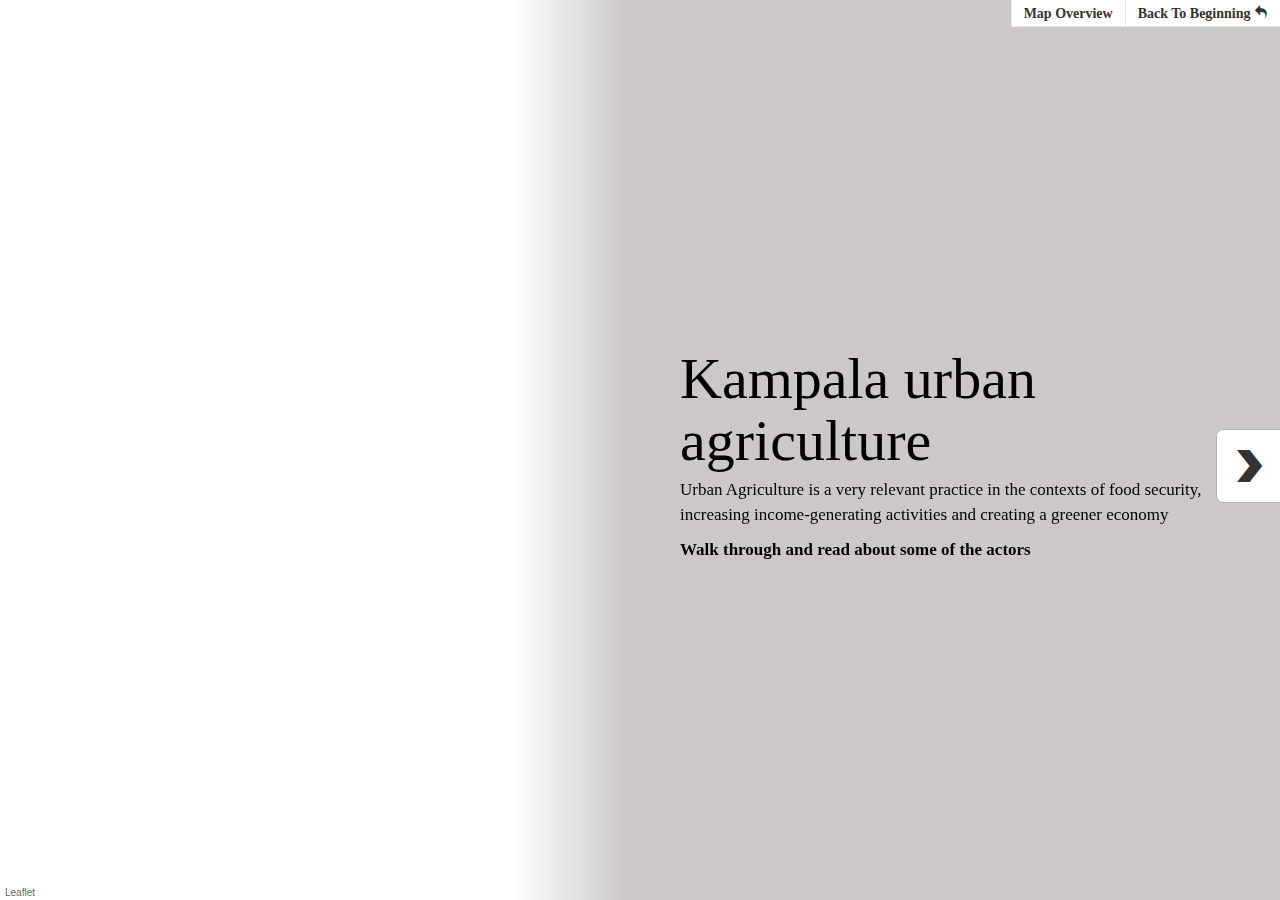
<file: storyMap/index.html>
<!DOCTYPE html>
<html lang="en">
  <head>
    <title>Value Chain</title>
    <meta charset="utf-8">
    <meta name="description" content="TimelineJS Embed">
    <meta name="apple-mobile-web-app-capable" content="yes">
    <meta name="apple-touch-fullscreen" content="yes">
    <meta name="viewport" content="width=device-width, initial-scale=1.0, maximum-scale=1.0">
    <!-- CSS-->
    <link rel="stylesheet" href="./css/storymap.css?v1">
    <!--FONT-->
    <link rel="stylesheet" href="./css/fonts/font.playfair.css?v1">
    <!-- Style-->
    <style>
      html, body {
       height:100%;
       width:100%;
       padding: 0px;
       margin: 0px;
      }
      
    </style>
    <!-- HTML5 shim, for IE6-8 support of HTML elements-->
    <!--[if lt IE 9]>
    <script src="http://html5shim.googlecode.com/svn/trunk/html5.js"></script>
    <![endif]-->
  </head>
  <body>
    <div id="storymap"></div>
    <!-- JavaScript-->
    <script src="./js/storymap-min.js"></script>
    <script> 
	<!-- This is where you define the path to the tiles and the size of the image --> 
      var storymap = new VCO.StoryMap('storymap', 'KCCA_chain.json', {   
       calculate_zoom: false,   
       map_type: "zoomify", 
	   <!-- this is the background color of the map --> 
       map_background_color: "#ffffff",
       zoomify: {
        path: 			"https://geo-gecko.github.io/value-chain/",
        width: 			30000,
        height: 		32000,
        tolerance: 		0.1,
        attribution: 	"Google Search" //"Google Art Project"
       }
      });
      window.onresize = function(event) {
       storymap.updateDisplay();
      }
    </script>
  </body>
</html>
</file>
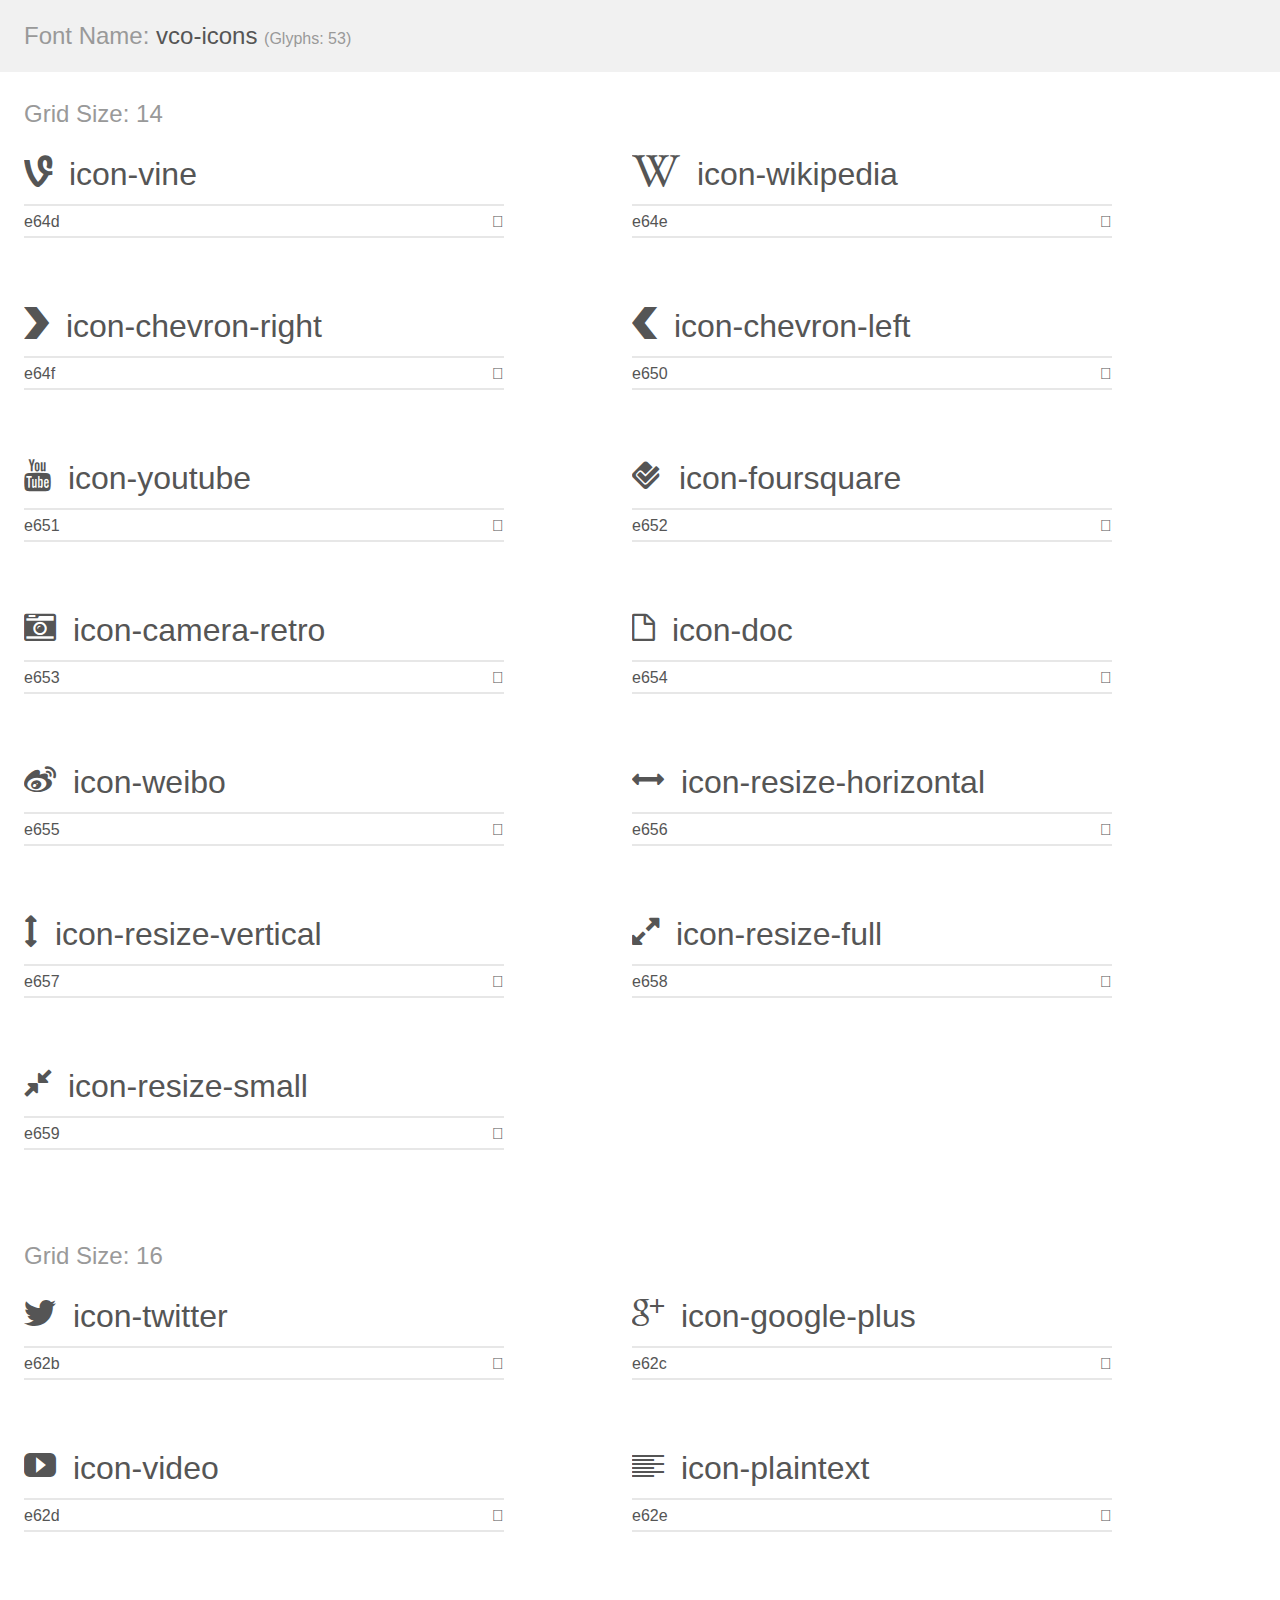
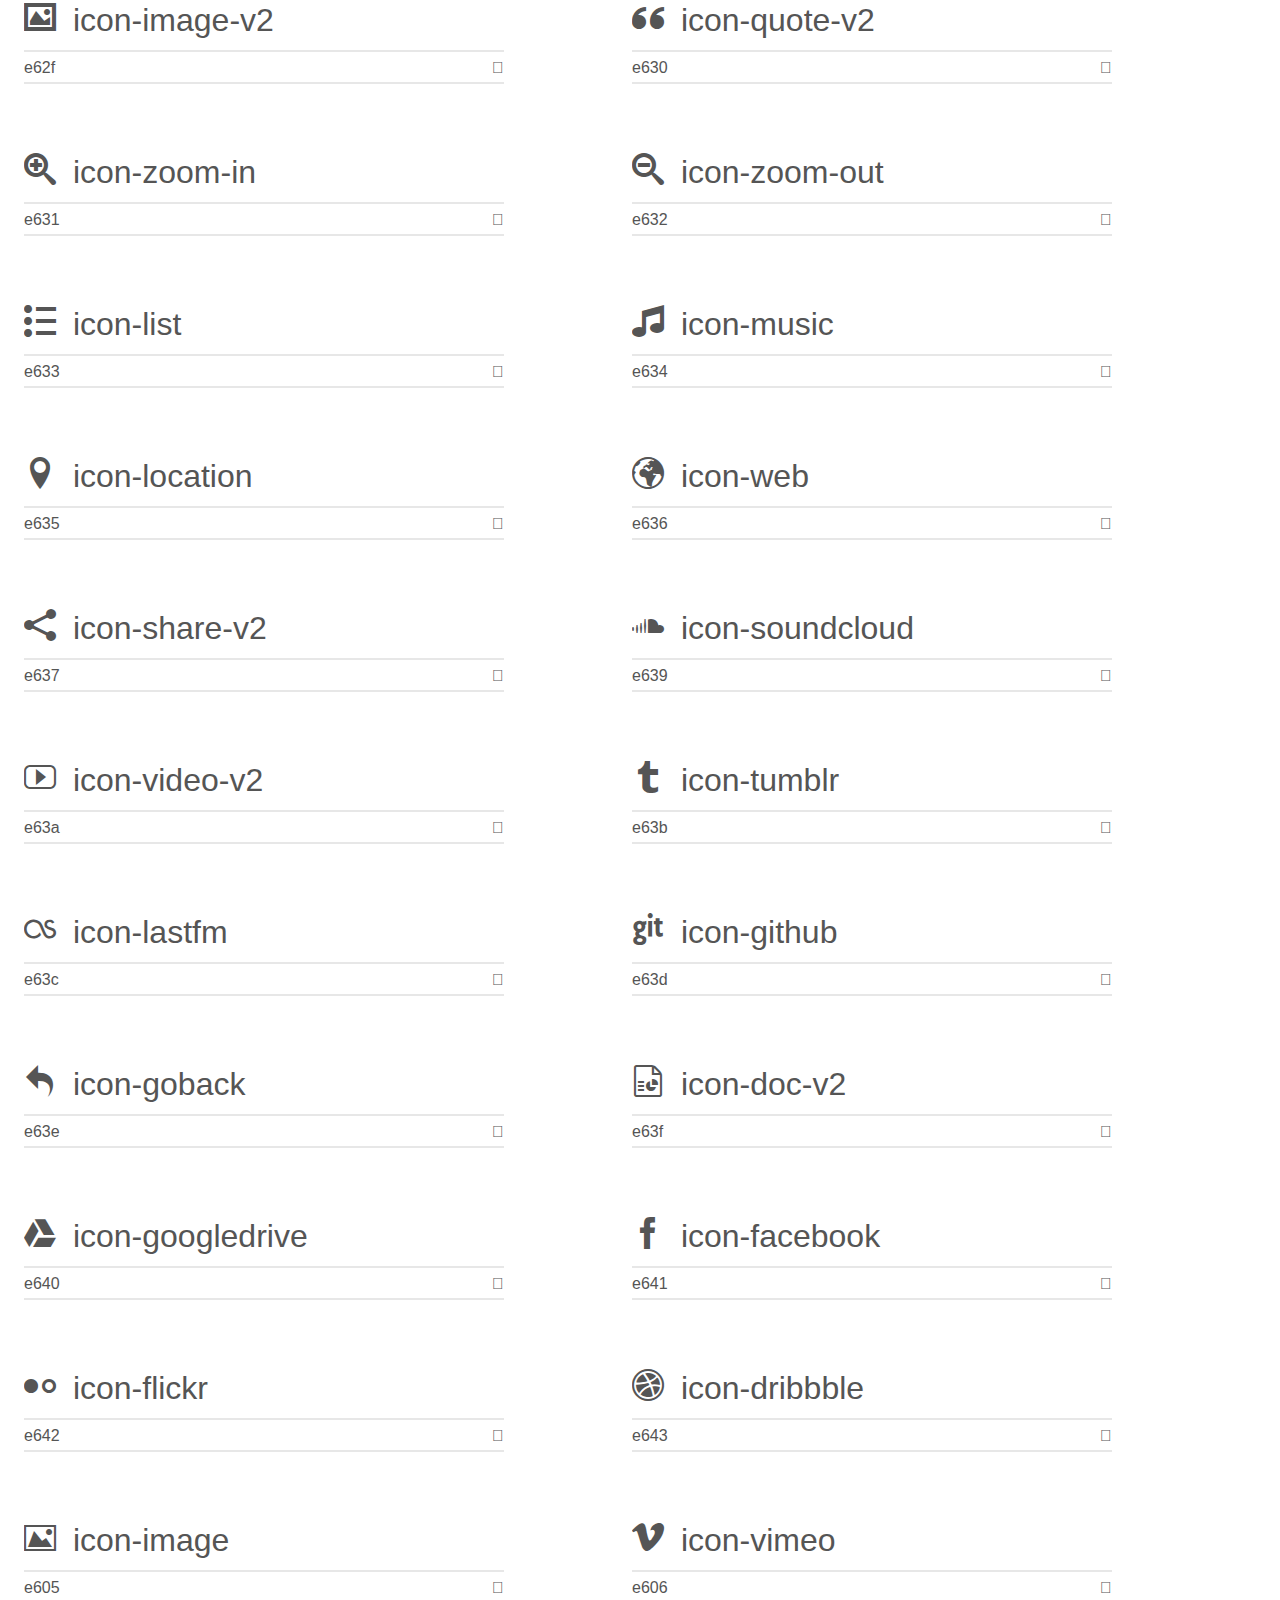
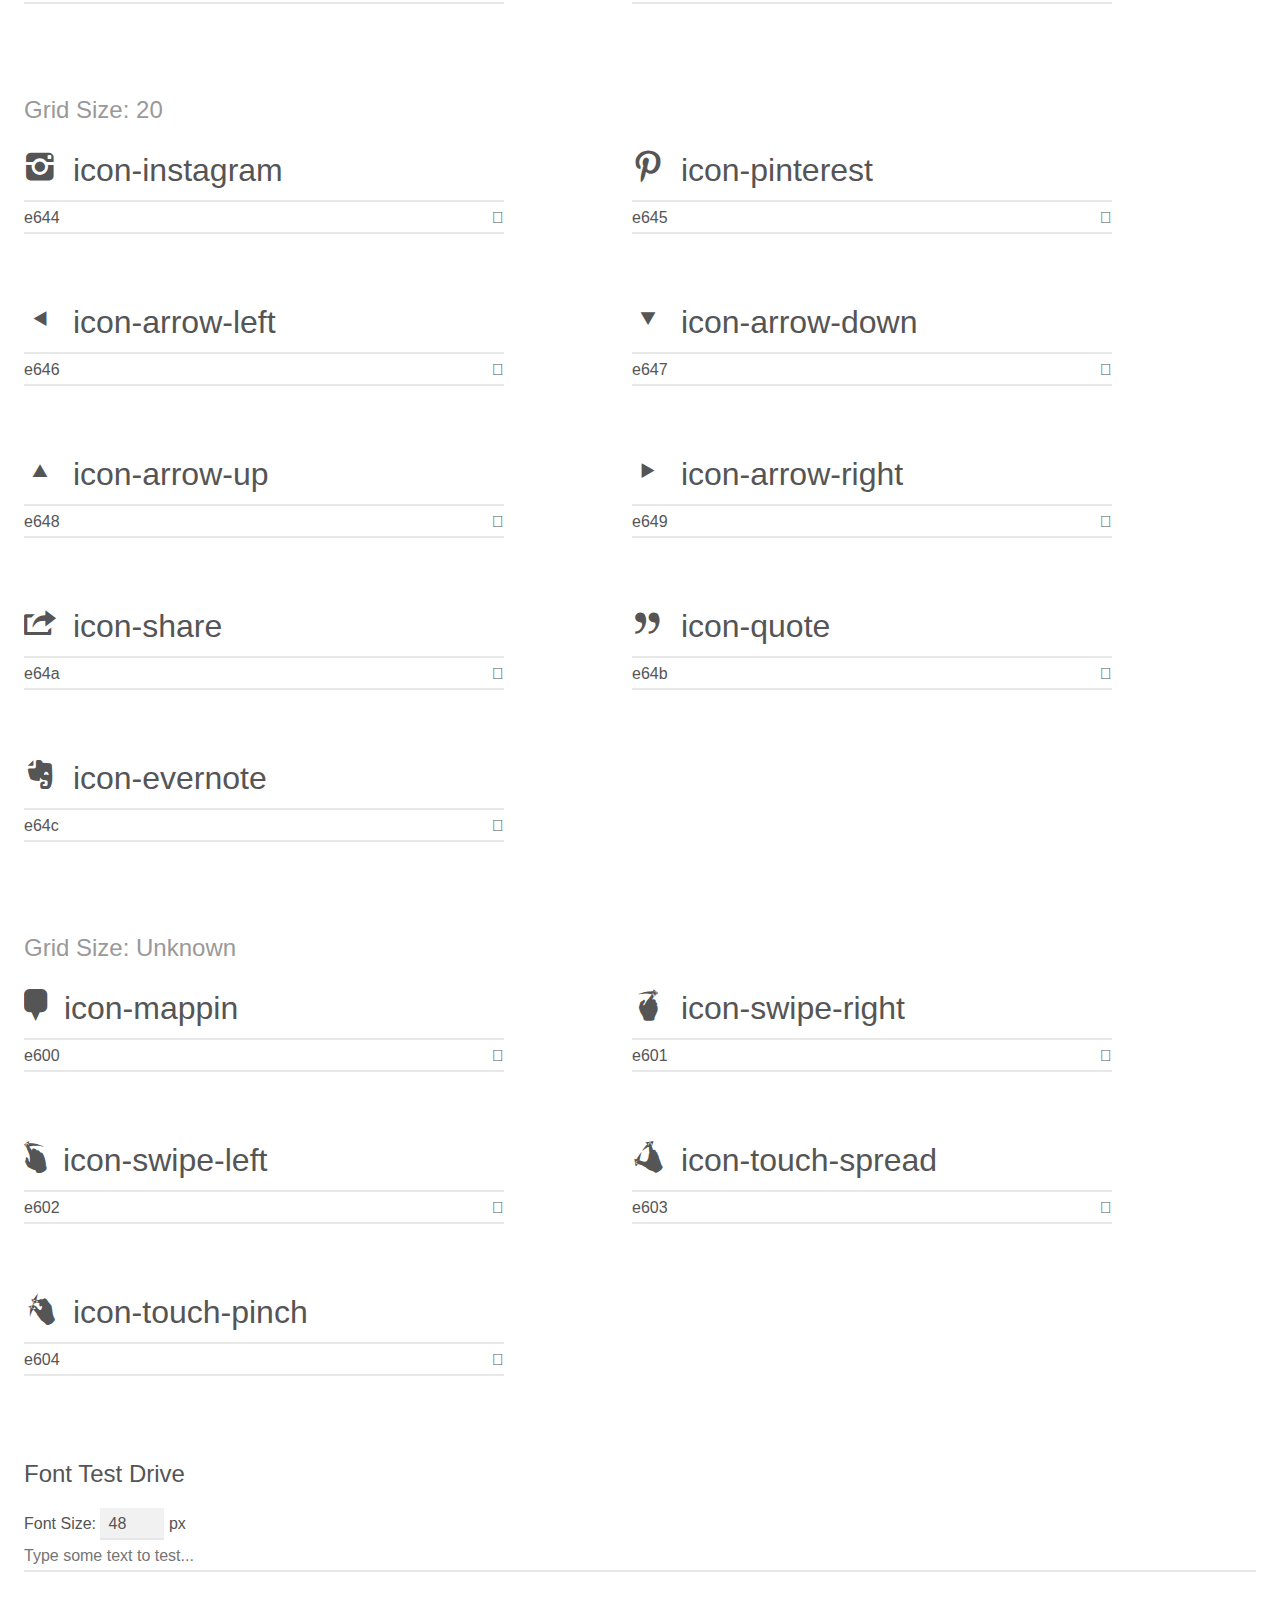
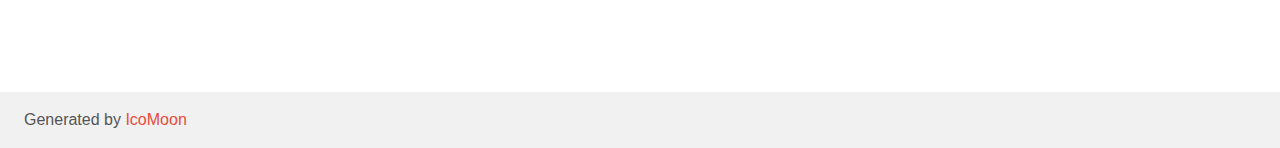
<file: storyMap/css/icons/icons.html>
<!doctype html>
<html>
<head>
	<meta charset="utf-8">
	<title>IcoMoon Demo</title>
	<meta name="description" content="An Icon Font Generated By IcoMoon.io">
	<meta name="viewport" content="width=device-width">
	<style>
		body {
			padding: 0;
			margin: 0;
			font-family: sans-serif;
			font-size: 1em;
			line-height: 1.5;
			color: #555;
			background: #fff;
		}
		h1 {
			font-size: 1.5em;
			font-weight: normal;
		}
		small {
			font-size: .66666667em;
		}
		a {
			color: #e74c3c;
			text-decoration: none;
		}
		a:hover, a:focus {
			box-shadow: 0 1px #e74c3c;
		}
		.bshadow0, input {
			box-shadow: inset 0 -2px #e7e7e7;
		}
		input:hover {
			box-shadow: inset 0 -2px #ccc;
		}
		input, fieldset {
			font-size: 1em;
			margin: 0;
			padding: 0;
			border: 0;
		}
		input {
			color: inherit;
			line-height: 1.5;
			height: 1.5em;
			padding: .25em 0;
		}
		input:focus {
			outline: none;
			box-shadow: inset 0 -2px #449fdb;
		}
		.glyph {
			font-size: 16px;
			width: 15em;
			padding-bottom: 1em;
			margin-right: 4em;
			margin-bottom: 1em;
			float: left;
			overflow: hidden;
		}
		.liga {
			width: 80%;
			width: calc(100% - 2.5em);
		}
		.talign-right {
			text-align: right;
		}
		.talign-center {
			text-align: center;
		}
		.bgc1 {
			background: #f1f1f1;
		}
		.fgc1 {
			color: #999;
		}
		.fgc0 {
			color: #000;
		}
		p {
			margin-top: 1em;
			margin-bottom: 1em;
		}
		.mvm {
			margin-top: .75em;
			margin-bottom: .75em;
		}
		.mtn {
			margin-top: 0;
		}
		.mtl, .mal {
			margin-top: 1.5em;
		}
		.mbl, .mal {
			margin-bottom: 1.5em;
		}
		.mal, .mhl {
			margin-left: 1.5em;
			margin-right: 1.5em;
		}
		.mhmm {
			margin-left: 1em;
			margin-right: 1em;
		}
		.mls {
			margin-left: .25em;
		}
		.ptl {
			padding-top: 1.5em;
		}
		.pbs, .pvs {
			padding-bottom: .25em;
		}
		.pvs, .pts {
			padding-top: .25em;
		}
		.clearfix {
			zoom: 1;
		}
		.unit {
			float: left;
		}
		.unitRight {
			float: right;
		}
		.size1of2 {
			width: 50%;
		}
		.size1of1 {
			width: 100%;
		}
		.clearfix:before, .clearfix:after {
			content: " ";
			display: table;
		}
		.clearfix:after {
			clear: both;
		}
		.noLiga-true {
			display: none;
		}
		.textbox0 {
			width: 3em;
			background: #f1f1f1;
			padding: .25em .5em;
			line-height: 1.5;
			height: 1.5em;
		}
		#testDrive {
			padding-top: 24px;
		}
		.fs0 {
			font-size: 16px;
		}
		.fs1 {
			font-size: 32px;
		}
		.fs2 {
			font-size: 32px;
		}
		.fs3 {
			font-size: 32px;
		}
		.fs4 {
			font-size: 32px;
		}
		
		@font-face {
			font-family: 'vco-icons';
			src:url('vco-icons.eot');
			src:url('vco-icons.eot?#iefix') format('embedded-opentype'),
				url('vco-icons.ttf') format('truetype'),
				url('vco-icons.woff') format('woff'),
				url('vco-icons.svg#vco-icons') format('svg');
			font-weight: normal;
			font-style: normal;
		}

		[class^="vco-icon-"], [class*=" vco-icon-"] {
			font-family: 'vco-icons';
			speak: none;
			font-style: normal;
			font-weight: normal;
			font-variant: normal;
			text-transform: none;
			line-height: 1;

			/* Better Font Rendering =========== */
			-webkit-font-smoothing: antialiased;
			-moz-osx-font-smoothing: grayscale;
		}

		.vco-icon-vine:before {
			content: "\e64d";
		}
		.vco-icon-wikipedia:before {
			content: "\e64e";
		}
		.vco-icon-chevron-right:before {
			content: "\e64f";
		}
		.vco-icon-chevron-left:before {
			content: "\e650";
		}
		.vco-icon-youtube:before {
			content: "\e651";
		}
		.vco-icon-foursquare:before {
			content: "\e652";
		}
		.vco-icon-camera-retro:before {
			content: "\e653";
		}
		.vco-icon-doc:before {
			content: "\e654";
		}
		.vco-icon-weibo:before {
			content: "\e655";
		}
		.vco-icon-resize-horizontal:before {
			content: "\e656";
		}
		.vco-icon-resize-vertical:before {
			content: "\e657";
		}
		.vco-icon-resize-full:before {
			content: "\e658";
		}
		.vco-icon-resize-small:before {
			content: "\e659";
		}
		.vco-icon-twitter:before {
			content: "\e62b";
		}
		.vco-icon-google-plus:before {
			content: "\e62c";
		}
		.vco-icon-video:before {
			content: "\e62d";
		}
		.vco-icon-plaintext:before {
			content: "\e62e";
		}
		.vco-icon-image-v2:before {
			content: "\e62f";
		}
		.vco-icon-quote-v2:before {
			content: "\e630";
		}
		.vco-icon-zoom-in:before {
			content: "\e631";
		}
		.vco-icon-zoom-out:before {
			content: "\e632";
		}
		.vco-icon-list:before {
			content: "\e633";
		}
		.vco-icon-music:before {
			content: "\e634";
		}
		.vco-icon-location:before {
			content: "\e635";
		}
		.vco-icon-web:before {
			content: "\e636";
		}
		.vco-icon-share-v2:before {
			content: "\e637";
		}
		.vco-icon-soundcloud:before {
			content: "\e639";
		}
		.vco-icon-video-v2:before {
			content: "\e63a";
		}
		.vco-icon-tumblr:before {
			content: "\e63b";
		}
		.vco-icon-lastfm:before {
			content: "\e63c";
		}
		.vco-icon-github:before {
			content: "\e63d";
		}
		.vco-icon-goback:before {
			content: "\e63e";
		}
		.vco-icon-doc-v2:before {
			content: "\e63f";
		}
		.vco-icon-googledrive:before {
			content: "\e640";
		}
		.vco-icon-facebook:before {
			content: "\e641";
		}
		.vco-icon-flickr:before {
			content: "\e642";
		}
		.vco-icon-dribbble:before {
			content: "\e643";
		}
		.vco-icon-image:before {
			content: "\e605";
		}
		.vco-icon-vimeo:before {
			content: "\e606";
		}
		.vco-icon-instagram:before {
			content: "\e644";
		}
		.vco-icon-pinterest:before {
			content: "\e645";
		}
		.vco-icon-arrow-left:before {
			content: "\e646";
		}
		.vco-icon-arrow-down:before {
			content: "\e647";
		}
		.vco-icon-arrow-up:before {
			content: "\e648";
		}
		.vco-icon-arrow-right:before {
			content: "\e649";
		}
		.vco-icon-share:before {
			content: "\e64a";
		}
		.vco-icon-quote:before {
			content: "\e64b";
		}
		.vco-icon-evernote:before {
			content: "\e64c";
		}
		.vco-icon-mappin:before {
			content: "\e600";
		}
		.vco-icon-swipe-right:before {
			content: "\e601";
		}
		.vco-icon-swipe-left:before {
			content: "\e602";
		}
		.vco-icon-touch-spread:before {
			content: "\e603";
		}
		.vco-icon-touch-pinch:before {
			content: "\e604";
		}

		
	</style>
</head>
	<body>
		<div class="bgc1 clearfix">
			<h1 class="mhmm mvm"><span class="fgc1">Font Name:</span> vco-icons <small class="fgc1">(Glyphs:&nbsp;53)</small></h1>
		</div>
		<div class="clearfix mhl ptl">
			<h1 class="mvm mtn bshadow fgc1">Grid Size: 14</h1>
			<div class="glyph fs1">
				<div class="clearfix bshadow0 pbs">
					<span class="vco-icon-vine"></span><span class="mls"> icon-vine</span>
				</div>
				<fieldset class="fs0 size1of1 clearfix">
					<input type="text" readonly value="e64d" class="unit size1of2" />
					<input type="text" maxlength="1" readonly value="&#xe64d;" class="unitRight size1of2 talign-right" />
				</fieldset>
				<div class="fs0 bshadow0 clearfix noLiga-true">
					<span class="unit pvs fgc1">liga: </span>
					<input type="text" readonly value="" class="liga unitRight" />
				</div>
			</div>
			<div class="glyph fs1">
				<div class="clearfix bshadow0 pbs">
					<span class="vco-icon-wikipedia"></span><span class="mls"> icon-wikipedia</span>
				</div>
				<fieldset class="fs0 size1of1 clearfix">
					<input type="text" readonly value="e64e" class="unit size1of2" />
					<input type="text" maxlength="1" readonly value="&#xe64e;" class="unitRight size1of2 talign-right" />
				</fieldset>
				<div class="fs0 bshadow0 clearfix noLiga-true">
					<span class="unit pvs fgc1">liga: </span>
					<input type="text" readonly value="" class="liga unitRight" />
				</div>
			</div>
			<div class="glyph fs1">
				<div class="clearfix bshadow0 pbs">
					<span class="vco-icon-chevron-right"></span><span class="mls"> icon-chevron-right</span>
				</div>
				<fieldset class="fs0 size1of1 clearfix">
					<input type="text" readonly value="e64f" class="unit size1of2" />
					<input type="text" maxlength="1" readonly value="&#xe64f;" class="unitRight size1of2 talign-right" />
				</fieldset>
				<div class="fs0 bshadow0 clearfix noLiga-true">
					<span class="unit pvs fgc1">liga: </span>
					<input type="text" readonly value="" class="liga unitRight" />
				</div>
			</div>
			<div class="glyph fs1">
				<div class="clearfix bshadow0 pbs">
					<span class="vco-icon-chevron-left"></span><span class="mls"> icon-chevron-left</span>
				</div>
				<fieldset class="fs0 size1of1 clearfix">
					<input type="text" readonly value="e650" class="unit size1of2" />
					<input type="text" maxlength="1" readonly value="&#xe650;" class="unitRight size1of2 talign-right" />
				</fieldset>
				<div class="fs0 bshadow0 clearfix noLiga-true">
					<span class="unit pvs fgc1">liga: </span>
					<input type="text" readonly value="" class="liga unitRight" />
				</div>
			</div>
			<div class="glyph fs1">
				<div class="clearfix bshadow0 pbs">
					<span class="vco-icon-youtube"></span><span class="mls"> icon-youtube</span>
				</div>
				<fieldset class="fs0 size1of1 clearfix">
					<input type="text" readonly value="e651" class="unit size1of2" />
					<input type="text" maxlength="1" readonly value="&#xe651;" class="unitRight size1of2 talign-right" />
				</fieldset>
				<div class="fs0 bshadow0 clearfix noLiga-true">
					<span class="unit pvs fgc1">liga: </span>
					<input type="text" readonly value="" class="liga unitRight" />
				</div>
			</div>
			<div class="glyph fs1">
				<div class="clearfix bshadow0 pbs">
					<span class="vco-icon-foursquare"></span><span class="mls"> icon-foursquare</span>
				</div>
				<fieldset class="fs0 size1of1 clearfix">
					<input type="text" readonly value="e652" class="unit size1of2" />
					<input type="text" maxlength="1" readonly value="&#xe652;" class="unitRight size1of2 talign-right" />
				</fieldset>
				<div class="fs0 bshadow0 clearfix noLiga-true">
					<span class="unit pvs fgc1">liga: </span>
					<input type="text" readonly value="" class="liga unitRight" />
				</div>
			</div>
			<div class="glyph fs1">
				<div class="clearfix bshadow0 pbs">
					<span class="vco-icon-camera-retro"></span><span class="mls"> icon-camera-retro</span>
				</div>
				<fieldset class="fs0 size1of1 clearfix">
					<input type="text" readonly value="e653" class="unit size1of2" />
					<input type="text" maxlength="1" readonly value="&#xe653;" class="unitRight size1of2 talign-right" />
				</fieldset>
				<div class="fs0 bshadow0 clearfix noLiga-true">
					<span class="unit pvs fgc1">liga: </span>
					<input type="text" readonly value="" class="liga unitRight" />
				</div>
			</div>
			<div class="glyph fs1">
				<div class="clearfix bshadow0 pbs">
					<span class="vco-icon-doc"></span><span class="mls"> icon-doc</span>
				</div>
				<fieldset class="fs0 size1of1 clearfix">
					<input type="text" readonly value="e654" class="unit size1of2" />
					<input type="text" maxlength="1" readonly value="&#xe654;" class="unitRight size1of2 talign-right" />
				</fieldset>
				<div class="fs0 bshadow0 clearfix noLiga-true">
					<span class="unit pvs fgc1">liga: </span>
					<input type="text" readonly value="" class="liga unitRight" />
				</div>
			</div>
			<div class="glyph fs1">
				<div class="clearfix bshadow0 pbs">
					<span class="vco-icon-weibo"></span><span class="mls"> icon-weibo</span>
				</div>
				<fieldset class="fs0 size1of1 clearfix">
					<input type="text" readonly value="e655" class="unit size1of2" />
					<input type="text" maxlength="1" readonly value="&#xe655;" class="unitRight size1of2 talign-right" />
				</fieldset>
				<div class="fs0 bshadow0 clearfix noLiga-true">
					<span class="unit pvs fgc1">liga: </span>
					<input type="text" readonly value="" class="liga unitRight" />
				</div>
			</div>
			<div class="glyph fs1">
				<div class="clearfix bshadow0 pbs">
					<span class="vco-icon-resize-horizontal"></span><span class="mls"> icon-resize-horizontal</span>
				</div>
				<fieldset class="fs0 size1of1 clearfix">
					<input type="text" readonly value="e656" class="unit size1of2" />
					<input type="text" maxlength="1" readonly value="&#xe656;" class="unitRight size1of2 talign-right" />
				</fieldset>
				<div class="fs0 bshadow0 clearfix noLiga-true">
					<span class="unit pvs fgc1">liga: </span>
					<input type="text" readonly value="" class="liga unitRight" />
				</div>
			</div>
			<div class="glyph fs1">
				<div class="clearfix bshadow0 pbs">
					<span class="vco-icon-resize-vertical"></span><span class="mls"> icon-resize-vertical</span>
				</div>
				<fieldset class="fs0 size1of1 clearfix">
					<input type="text" readonly value="e657" class="unit size1of2" />
					<input type="text" maxlength="1" readonly value="&#xe657;" class="unitRight size1of2 talign-right" />
				</fieldset>
				<div class="fs0 bshadow0 clearfix noLiga-true">
					<span class="unit pvs fgc1">liga: </span>
					<input type="text" readonly value="" class="liga unitRight" />
				</div>
			</div>
			<div class="glyph fs1">
				<div class="clearfix bshadow0 pbs">
					<span class="vco-icon-resize-full"></span><span class="mls"> icon-resize-full</span>
				</div>
				<fieldset class="fs0 size1of1 clearfix">
					<input type="text" readonly value="e658" class="unit size1of2" />
					<input type="text" maxlength="1" readonly value="&#xe658;" class="unitRight size1of2 talign-right" />
				</fieldset>
				<div class="fs0 bshadow0 clearfix noLiga-true">
					<span class="unit pvs fgc1">liga: </span>
					<input type="text" readonly value="" class="liga unitRight" />
				</div>
			</div>
			<div class="glyph fs1">
				<div class="clearfix bshadow0 pbs">
					<span class="vco-icon-resize-small"></span><span class="mls"> icon-resize-small</span>
				</div>
				<fieldset class="fs0 size1of1 clearfix">
					<input type="text" readonly value="e659" class="unit size1of2" />
					<input type="text" maxlength="1" readonly value="&#xe659;" class="unitRight size1of2 talign-right" />
				</fieldset>
				<div class="fs0 bshadow0 clearfix noLiga-true">
					<span class="unit pvs fgc1">liga: </span>
					<input type="text" readonly value="" class="liga unitRight" />
				</div>
			</div>
		</div>
		<div class="clearfix mhl ptl">
			<h1 class="mvm mtn bshadow fgc1">Grid Size: 16</h1>
			<div class="glyph fs2">
				<div class="clearfix bshadow0 pbs">
					<span class="vco-icon-twitter"></span><span class="mls"> icon-twitter</span>
				</div>
				<fieldset class="fs0 size1of1 clearfix">
					<input type="text" readonly value="e62b" class="unit size1of2" />
					<input type="text" maxlength="1" readonly value="&#xe62b;" class="unitRight size1of2 talign-right" />
				</fieldset>
				<div class="fs0 bshadow0 clearfix noLiga-true">
					<span class="unit pvs fgc1">liga: </span>
					<input type="text" readonly value="" class="liga unitRight" />
				</div>
			</div>
			<div class="glyph fs2">
				<div class="clearfix bshadow0 pbs">
					<span class="vco-icon-google-plus"></span><span class="mls"> icon-google-plus</span>
				</div>
				<fieldset class="fs0 size1of1 clearfix">
					<input type="text" readonly value="e62c" class="unit size1of2" />
					<input type="text" maxlength="1" readonly value="&#xe62c;" class="unitRight size1of2 talign-right" />
				</fieldset>
				<div class="fs0 bshadow0 clearfix noLiga-true">
					<span class="unit pvs fgc1">liga: </span>
					<input type="text" readonly value="" class="liga unitRight" />
				</div>
			</div>
			<div class="glyph fs2">
				<div class="clearfix bshadow0 pbs">
					<span class="vco-icon-video"></span><span class="mls"> icon-video</span>
				</div>
				<fieldset class="fs0 size1of1 clearfix">
					<input type="text" readonly value="e62d" class="unit size1of2" />
					<input type="text" maxlength="1" readonly value="&#xe62d;" class="unitRight size1of2 talign-right" />
				</fieldset>
				<div class="fs0 bshadow0 clearfix noLiga-true">
					<span class="unit pvs fgc1">liga: </span>
					<input type="text" readonly value="" class="liga unitRight" />
				</div>
			</div>
			<div class="glyph fs2">
				<div class="clearfix bshadow0 pbs">
					<span class="vco-icon-plaintext"></span><span class="mls"> icon-plaintext</span>
				</div>
				<fieldset class="fs0 size1of1 clearfix">
					<input type="text" readonly value="e62e" class="unit size1of2" />
					<input type="text" maxlength="1" readonly value="&#xe62e;" class="unitRight size1of2 talign-right" />
				</fieldset>
				<div class="fs0 bshadow0 clearfix noLiga-true">
					<span class="unit pvs fgc1">liga: </span>
					<input type="text" readonly value="" class="liga unitRight" />
				</div>
			</div>
			<div class="glyph fs2">
				<div class="clearfix bshadow0 pbs">
					<span class="vco-icon-image-v2"></span><span class="mls"> icon-image-v2</span>
				</div>
				<fieldset class="fs0 size1of1 clearfix">
					<input type="text" readonly value="e62f" class="unit size1of2" />
					<input type="text" maxlength="1" readonly value="&#xe62f;" class="unitRight size1of2 talign-right" />
				</fieldset>
				<div class="fs0 bshadow0 clearfix noLiga-true">
					<span class="unit pvs fgc1">liga: </span>
					<input type="text" readonly value="" class="liga unitRight" />
				</div>
			</div>
			<div class="glyph fs2">
				<div class="clearfix bshadow0 pbs">
					<span class="vco-icon-quote-v2"></span><span class="mls"> icon-quote-v2</span>
				</div>
				<fieldset class="fs0 size1of1 clearfix">
					<input type="text" readonly value="e630" class="unit size1of2" />
					<input type="text" maxlength="1" readonly value="&#xe630;" class="unitRight size1of2 talign-right" />
				</fieldset>
				<div class="fs0 bshadow0 clearfix noLiga-true">
					<span class="unit pvs fgc1">liga: </span>
					<input type="text" readonly value="" class="liga unitRight" />
				</div>
			</div>
			<div class="glyph fs2">
				<div class="clearfix bshadow0 pbs">
					<span class="vco-icon-zoom-in"></span><span class="mls"> icon-zoom-in</span>
				</div>
				<fieldset class="fs0 size1of1 clearfix">
					<input type="text" readonly value="e631" class="unit size1of2" />
					<input type="text" maxlength="1" readonly value="&#xe631;" class="unitRight size1of2 talign-right" />
				</fieldset>
				<div class="fs0 bshadow0 clearfix noLiga-true">
					<span class="unit pvs fgc1">liga: </span>
					<input type="text" readonly value="" class="liga unitRight" />
				</div>
			</div>
			<div class="glyph fs2">
				<div class="clearfix bshadow0 pbs">
					<span class="vco-icon-zoom-out"></span><span class="mls"> icon-zoom-out</span>
				</div>
				<fieldset class="fs0 size1of1 clearfix">
					<input type="text" readonly value="e632" class="unit size1of2" />
					<input type="text" maxlength="1" readonly value="&#xe632;" class="unitRight size1of2 talign-right" />
				</fieldset>
				<div class="fs0 bshadow0 clearfix noLiga-true">
					<span class="unit pvs fgc1">liga: </span>
					<input type="text" readonly value="" class="liga unitRight" />
				</div>
			</div>
			<div class="glyph fs2">
				<div class="clearfix bshadow0 pbs">
					<span class="vco-icon-list"></span><span class="mls"> icon-list</span>
				</div>
				<fieldset class="fs0 size1of1 clearfix">
					<input type="text" readonly value="e633" class="unit size1of2" />
					<input type="text" maxlength="1" readonly value="&#xe633;" class="unitRight size1of2 talign-right" />
				</fieldset>
				<div class="fs0 bshadow0 clearfix noLiga-true">
					<span class="unit pvs fgc1">liga: </span>
					<input type="text" readonly value="" class="liga unitRight" />
				</div>
			</div>
			<div class="glyph fs2">
				<div class="clearfix bshadow0 pbs">
					<span class="vco-icon-music"></span><span class="mls"> icon-music</span>
				</div>
				<fieldset class="fs0 size1of1 clearfix">
					<input type="text" readonly value="e634" class="unit size1of2" />
					<input type="text" maxlength="1" readonly value="&#xe634;" class="unitRight size1of2 talign-right" />
				</fieldset>
				<div class="fs0 bshadow0 clearfix noLiga-true">
					<span class="unit pvs fgc1">liga: </span>
					<input type="text" readonly value="" class="liga unitRight" />
				</div>
			</div>
			<div class="glyph fs2">
				<div class="clearfix bshadow0 pbs">
					<span class="vco-icon-location"></span><span class="mls"> icon-location</span>
				</div>
				<fieldset class="fs0 size1of1 clearfix">
					<input type="text" readonly value="e635" class="unit size1of2" />
					<input type="text" maxlength="1" readonly value="&#xe635;" class="unitRight size1of2 talign-right" />
				</fieldset>
				<div class="fs0 bshadow0 clearfix noLiga-true">
					<span class="unit pvs fgc1">liga: </span>
					<input type="text" readonly value="" class="liga unitRight" />
				</div>
			</div>
			<div class="glyph fs2">
				<div class="clearfix bshadow0 pbs">
					<span class="vco-icon-web"></span><span class="mls"> icon-web</span>
				</div>
				<fieldset class="fs0 size1of1 clearfix">
					<input type="text" readonly value="e636" class="unit size1of2" />
					<input type="text" maxlength="1" readonly value="&#xe636;" class="unitRight size1of2 talign-right" />
				</fieldset>
				<div class="fs0 bshadow0 clearfix noLiga-true">
					<span class="unit pvs fgc1">liga: </span>
					<input type="text" readonly value="" class="liga unitRight" />
				</div>
			</div>
			<div class="glyph fs2">
				<div class="clearfix bshadow0 pbs">
					<span class="vco-icon-share-v2"></span><span class="mls"> icon-share-v2</span>
				</div>
				<fieldset class="fs0 size1of1 clearfix">
					<input type="text" readonly value="e637" class="unit size1of2" />
					<input type="text" maxlength="1" readonly value="&#xe637;" class="unitRight size1of2 talign-right" />
				</fieldset>
				<div class="fs0 bshadow0 clearfix noLiga-true">
					<span class="unit pvs fgc1">liga: </span>
					<input type="text" readonly value="" class="liga unitRight" />
				</div>
			</div>
			<div class="glyph fs2">
				<div class="clearfix bshadow0 pbs">
					<span class="vco-icon-soundcloud"></span><span class="mls"> icon-soundcloud</span>
				</div>
				<fieldset class="fs0 size1of1 clearfix">
					<input type="text" readonly value="e639" class="unit size1of2" />
					<input type="text" maxlength="1" readonly value="&#xe639;" class="unitRight size1of2 talign-right" />
				</fieldset>
				<div class="fs0 bshadow0 clearfix noLiga-true">
					<span class="unit pvs fgc1">liga: </span>
					<input type="text" readonly value="" class="liga unitRight" />
				</div>
			</div>
			<div class="glyph fs2">
				<div class="clearfix bshadow0 pbs">
					<span class="vco-icon-video-v2"></span><span class="mls"> icon-video-v2</span>
				</div>
				<fieldset class="fs0 size1of1 clearfix">
					<input type="text" readonly value="e63a" class="unit size1of2" />
					<input type="text" maxlength="1" readonly value="&#xe63a;" class="unitRight size1of2 talign-right" />
				</fieldset>
				<div class="fs0 bshadow0 clearfix noLiga-true">
					<span class="unit pvs fgc1">liga: </span>
					<input type="text" readonly value="" class="liga unitRight" />
				</div>
			</div>
			<div class="glyph fs2">
				<div class="clearfix bshadow0 pbs">
					<span class="vco-icon-tumblr"></span><span class="mls"> icon-tumblr</span>
				</div>
				<fieldset class="fs0 size1of1 clearfix">
					<input type="text" readonly value="e63b" class="unit size1of2" />
					<input type="text" maxlength="1" readonly value="&#xe63b;" class="unitRight size1of2 talign-right" />
				</fieldset>
				<div class="fs0 bshadow0 clearfix noLiga-true">
					<span class="unit pvs fgc1">liga: </span>
					<input type="text" readonly value="" class="liga unitRight" />
				</div>
			</div>
			<div class="glyph fs2">
				<div class="clearfix bshadow0 pbs">
					<span class="vco-icon-lastfm"></span><span class="mls"> icon-lastfm</span>
				</div>
				<fieldset class="fs0 size1of1 clearfix">
					<input type="text" readonly value="e63c" class="unit size1of2" />
					<input type="text" maxlength="1" readonly value="&#xe63c;" class="unitRight size1of2 talign-right" />
				</fieldset>
				<div class="fs0 bshadow0 clearfix noLiga-true">
					<span class="unit pvs fgc1">liga: </span>
					<input type="text" readonly value="" class="liga unitRight" />
				</div>
			</div>
			<div class="glyph fs2">
				<div class="clearfix bshadow0 pbs">
					<span class="vco-icon-github"></span><span class="mls"> icon-github</span>
				</div>
				<fieldset class="fs0 size1of1 clearfix">
					<input type="text" readonly value="e63d" class="unit size1of2" />
					<input type="text" maxlength="1" readonly value="&#xe63d;" class="unitRight size1of2 talign-right" />
				</fieldset>
				<div class="fs0 bshadow0 clearfix noLiga-true">
					<span class="unit pvs fgc1">liga: </span>
					<input type="text" readonly value="" class="liga unitRight" />
				</div>
			</div>
			<div class="glyph fs2">
				<div class="clearfix bshadow0 pbs">
					<span class="vco-icon-goback"></span><span class="mls"> icon-goback</span>
				</div>
				<fieldset class="fs0 size1of1 clearfix">
					<input type="text" readonly value="e63e" class="unit size1of2" />
					<input type="text" maxlength="1" readonly value="&#xe63e;" class="unitRight size1of2 talign-right" />
				</fieldset>
				<div class="fs0 bshadow0 clearfix noLiga-true">
					<span class="unit pvs fgc1">liga: </span>
					<input type="text" readonly value="" class="liga unitRight" />
				</div>
			</div>
			<div class="glyph fs2">
				<div class="clearfix bshadow0 pbs">
					<span class="vco-icon-doc-v2"></span><span class="mls"> icon-doc-v2</span>
				</div>
				<fieldset class="fs0 size1of1 clearfix">
					<input type="text" readonly value="e63f" class="unit size1of2" />
					<input type="text" maxlength="1" readonly value="&#xe63f;" class="unitRight size1of2 talign-right" />
				</fieldset>
				<div class="fs0 bshadow0 clearfix noLiga-true">
					<span class="unit pvs fgc1">liga: </span>
					<input type="text" readonly value="" class="liga unitRight" />
				</div>
			</div>
			<div class="glyph fs2">
				<div class="clearfix bshadow0 pbs">
					<span class="vco-icon-googledrive"></span><span class="mls"> icon-googledrive</span>
				</div>
				<fieldset class="fs0 size1of1 clearfix">
					<input type="text" readonly value="e640" class="unit size1of2" />
					<input type="text" maxlength="1" readonly value="&#xe640;" class="unitRight size1of2 talign-right" />
				</fieldset>
				<div class="fs0 bshadow0 clearfix noLiga-true">
					<span class="unit pvs fgc1">liga: </span>
					<input type="text" readonly value="" class="liga unitRight" />
				</div>
			</div>
			<div class="glyph fs2">
				<div class="clearfix bshadow0 pbs">
					<span class="vco-icon-facebook"></span><span class="mls"> icon-facebook</span>
				</div>
				<fieldset class="fs0 size1of1 clearfix">
					<input type="text" readonly value="e641" class="unit size1of2" />
					<input type="text" maxlength="1" readonly value="&#xe641;" class="unitRight size1of2 talign-right" />
				</fieldset>
				<div class="fs0 bshadow0 clearfix noLiga-true">
					<span class="unit pvs fgc1">liga: </span>
					<input type="text" readonly value="" class="liga unitRight" />
				</div>
			</div>
			<div class="glyph fs2">
				<div class="clearfix bshadow0 pbs">
					<span class="vco-icon-flickr"></span><span class="mls"> icon-flickr</span>
				</div>
				<fieldset class="fs0 size1of1 clearfix">
					<input type="text" readonly value="e642" class="unit size1of2" />
					<input type="text" maxlength="1" readonly value="&#xe642;" class="unitRight size1of2 talign-right" />
				</fieldset>
				<div class="fs0 bshadow0 clearfix noLiga-true">
					<span class="unit pvs fgc1">liga: </span>
					<input type="text" readonly value="" class="liga unitRight" />
				</div>
			</div>
			<div class="glyph fs2">
				<div class="clearfix bshadow0 pbs">
					<span class="vco-icon-dribbble"></span><span class="mls"> icon-dribbble</span>
				</div>
				<fieldset class="fs0 size1of1 clearfix">
					<input type="text" readonly value="e643" class="unit size1of2" />
					<input type="text" maxlength="1" readonly value="&#xe643;" class="unitRight size1of2 talign-right" />
				</fieldset>
				<div class="fs0 bshadow0 clearfix noLiga-true">
					<span class="unit pvs fgc1">liga: </span>
					<input type="text" readonly value="" class="liga unitRight" />
				</div>
			</div>
			<div class="glyph fs2">
				<div class="clearfix bshadow0 pbs">
					<span class="vco-icon-image"></span><span class="mls"> icon-image</span>
				</div>
				<fieldset class="fs0 size1of1 clearfix">
					<input type="text" readonly value="e605" class="unit size1of2" />
					<input type="text" maxlength="1" readonly value="&#xe605;" class="unitRight size1of2 talign-right" />
				</fieldset>
				<div class="fs0 bshadow0 clearfix noLiga-true">
					<span class="unit pvs fgc1">liga: </span>
					<input type="text" readonly value="" class="liga unitRight" />
				</div>
			</div>
			<div class="glyph fs2">
				<div class="clearfix bshadow0 pbs">
					<span class="vco-icon-vimeo"></span><span class="mls"> icon-vimeo</span>
				</div>
				<fieldset class="fs0 size1of1 clearfix">
					<input type="text" readonly value="e606" class="unit size1of2" />
					<input type="text" maxlength="1" readonly value="&#xe606;" class="unitRight size1of2 talign-right" />
				</fieldset>
				<div class="fs0 bshadow0 clearfix noLiga-true">
					<span class="unit pvs fgc1">liga: </span>
					<input type="text" readonly value="" class="liga unitRight" />
				</div>
			</div>
		</div>
		<div class="clearfix mhl ptl">
			<h1 class="mvm mtn bshadow fgc1">Grid Size: 20</h1>
			<div class="glyph fs3">
				<div class="clearfix bshadow0 pbs">
					<span class="vco-icon-instagram"></span><span class="mls"> icon-instagram</span>
				</div>
				<fieldset class="fs0 size1of1 clearfix">
					<input type="text" readonly value="e644" class="unit size1of2" />
					<input type="text" maxlength="1" readonly value="&#xe644;" class="unitRight size1of2 talign-right" />
				</fieldset>
				<div class="fs0 bshadow0 clearfix noLiga-true">
					<span class="unit pvs fgc1">liga: </span>
					<input type="text" readonly value="" class="liga unitRight" />
				</div>
			</div>
			<div class="glyph fs3">
				<div class="clearfix bshadow0 pbs">
					<span class="vco-icon-pinterest"></span><span class="mls"> icon-pinterest</span>
				</div>
				<fieldset class="fs0 size1of1 clearfix">
					<input type="text" readonly value="e645" class="unit size1of2" />
					<input type="text" maxlength="1" readonly value="&#xe645;" class="unitRight size1of2 talign-right" />
				</fieldset>
				<div class="fs0 bshadow0 clearfix noLiga-true">
					<span class="unit pvs fgc1">liga: </span>
					<input type="text" readonly value="" class="liga unitRight" />
				</div>
			</div>
			<div class="glyph fs3">
				<div class="clearfix bshadow0 pbs">
					<span class="vco-icon-arrow-left"></span><span class="mls"> icon-arrow-left</span>
				</div>
				<fieldset class="fs0 size1of1 clearfix">
					<input type="text" readonly value="e646" class="unit size1of2" />
					<input type="text" maxlength="1" readonly value="&#xe646;" class="unitRight size1of2 talign-right" />
				</fieldset>
				<div class="fs0 bshadow0 clearfix noLiga-true">
					<span class="unit pvs fgc1">liga: </span>
					<input type="text" readonly value="" class="liga unitRight" />
				</div>
			</div>
			<div class="glyph fs3">
				<div class="clearfix bshadow0 pbs">
					<span class="vco-icon-arrow-down"></span><span class="mls"> icon-arrow-down</span>
				</div>
				<fieldset class="fs0 size1of1 clearfix">
					<input type="text" readonly value="e647" class="unit size1of2" />
					<input type="text" maxlength="1" readonly value="&#xe647;" class="unitRight size1of2 talign-right" />
				</fieldset>
				<div class="fs0 bshadow0 clearfix noLiga-true">
					<span class="unit pvs fgc1">liga: </span>
					<input type="text" readonly value="" class="liga unitRight" />
				</div>
			</div>
			<div class="glyph fs3">
				<div class="clearfix bshadow0 pbs">
					<span class="vco-icon-arrow-up"></span><span class="mls"> icon-arrow-up</span>
				</div>
				<fieldset class="fs0 size1of1 clearfix">
					<input type="text" readonly value="e648" class="unit size1of2" />
					<input type="text" maxlength="1" readonly value="&#xe648;" class="unitRight size1of2 talign-right" />
				</fieldset>
				<div class="fs0 bshadow0 clearfix noLiga-true">
					<span class="unit pvs fgc1">liga: </span>
					<input type="text" readonly value="" class="liga unitRight" />
				</div>
			</div>
			<div class="glyph fs3">
				<div class="clearfix bshadow0 pbs">
					<span class="vco-icon-arrow-right"></span><span class="mls"> icon-arrow-right</span>
				</div>
				<fieldset class="fs0 size1of1 clearfix">
					<input type="text" readonly value="e649" class="unit size1of2" />
					<input type="text" maxlength="1" readonly value="&#xe649;" class="unitRight size1of2 talign-right" />
				</fieldset>
				<div class="fs0 bshadow0 clearfix noLiga-true">
					<span class="unit pvs fgc1">liga: </span>
					<input type="text" readonly value="" class="liga unitRight" />
				</div>
			</div>
			<div class="glyph fs3">
				<div class="clearfix bshadow0 pbs">
					<span class="vco-icon-share"></span><span class="mls"> icon-share</span>
				</div>
				<fieldset class="fs0 size1of1 clearfix">
					<input type="text" readonly value="e64a" class="unit size1of2" />
					<input type="text" maxlength="1" readonly value="&#xe64a;" class="unitRight size1of2 talign-right" />
				</fieldset>
				<div class="fs0 bshadow0 clearfix noLiga-true">
					<span class="unit pvs fgc1">liga: </span>
					<input type="text" readonly value="" class="liga unitRight" />
				</div>
			</div>
			<div class="glyph fs3">
				<div class="clearfix bshadow0 pbs">
					<span class="vco-icon-quote"></span><span class="mls"> icon-quote</span>
				</div>
				<fieldset class="fs0 size1of1 clearfix">
					<input type="text" readonly value="e64b" class="unit size1of2" />
					<input type="text" maxlength="1" readonly value="&#xe64b;" class="unitRight size1of2 talign-right" />
				</fieldset>
				<div class="fs0 bshadow0 clearfix noLiga-true">
					<span class="unit pvs fgc1">liga: </span>
					<input type="text" readonly value="" class="liga unitRight" />
				</div>
			</div>
			<div class="glyph fs3">
				<div class="clearfix bshadow0 pbs">
					<span class="vco-icon-evernote"></span><span class="mls"> icon-evernote</span>
				</div>
				<fieldset class="fs0 size1of1 clearfix">
					<input type="text" readonly value="e64c" class="unit size1of2" />
					<input type="text" maxlength="1" readonly value="&#xe64c;" class="unitRight size1of2 talign-right" />
				</fieldset>
				<div class="fs0 bshadow0 clearfix noLiga-true">
					<span class="unit pvs fgc1">liga: </span>
					<input type="text" readonly value="" class="liga unitRight" />
				</div>
			</div>
		</div>
		<div class="clearfix mhl ptl">
			<h1 class="mvm mtn bshadow fgc1">Grid Size: Unknown</h1>
			<div class="glyph fs4">
				<div class="clearfix bshadow0 pbs">
					<span class="vco-icon-mappin"></span><span class="mls"> icon-mappin</span>
				</div>
				<fieldset class="fs0 size1of1 clearfix">
					<input type="text" readonly value="e600" class="unit size1of2" />
					<input type="text" maxlength="1" readonly value="&#xe600;" class="unitRight size1of2 talign-right" />
				</fieldset>
				<div class="fs0 bshadow0 clearfix noLiga-true">
					<span class="unit pvs fgc1">liga: </span>
					<input type="text" readonly value="" class="liga unitRight" />
				</div>
			</div>
			<div class="glyph fs4">
				<div class="clearfix bshadow0 pbs">
					<span class="vco-icon-swipe-right"></span><span class="mls"> icon-swipe-right</span>
				</div>
				<fieldset class="fs0 size1of1 clearfix">
					<input type="text" readonly value="e601" class="unit size1of2" />
					<input type="text" maxlength="1" readonly value="&#xe601;" class="unitRight size1of2 talign-right" />
				</fieldset>
				<div class="fs0 bshadow0 clearfix noLiga-true">
					<span class="unit pvs fgc1">liga: </span>
					<input type="text" readonly value="" class="liga unitRight" />
				</div>
			</div>
			<div class="glyph fs4">
				<div class="clearfix bshadow0 pbs">
					<span class="vco-icon-swipe-left"></span><span class="mls"> icon-swipe-left</span>
				</div>
				<fieldset class="fs0 size1of1 clearfix">
					<input type="text" readonly value="e602" class="unit size1of2" />
					<input type="text" maxlength="1" readonly value="&#xe602;" class="unitRight size1of2 talign-right" />
				</fieldset>
				<div class="fs0 bshadow0 clearfix noLiga-true">
					<span class="unit pvs fgc1">liga: </span>
					<input type="text" readonly value="" class="liga unitRight" />
				</div>
			</div>
			<div class="glyph fs4">
				<div class="clearfix bshadow0 pbs">
					<span class="vco-icon-touch-spread"></span><span class="mls"> icon-touch-spread</span>
				</div>
				<fieldset class="fs0 size1of1 clearfix">
					<input type="text" readonly value="e603" class="unit size1of2" />
					<input type="text" maxlength="1" readonly value="&#xe603;" class="unitRight size1of2 talign-right" />
				</fieldset>
				<div class="fs0 bshadow0 clearfix noLiga-true">
					<span class="unit pvs fgc1">liga: </span>
					<input type="text" readonly value="" class="liga unitRight" />
				</div>
			</div>
			<div class="glyph fs4">
				<div class="clearfix bshadow0 pbs">
					<span class="vco-icon-touch-pinch"></span><span class="mls"> icon-touch-pinch</span>
				</div>
				<fieldset class="fs0 size1of1 clearfix">
					<input type="text" readonly value="e604" class="unit size1of2" />
					<input type="text" maxlength="1" readonly value="&#xe604;" class="unitRight size1of2 talign-right" />
				</fieldset>
				<div class="fs0 bshadow0 clearfix noLiga-true">
					<span class="unit pvs fgc1">liga: </span>
					<input type="text" readonly value="" class="liga unitRight" />
				</div>
			</div>
		</div>

		<!--[if gt IE 8]><!-->
		<div class="mhl clearfix mbl">
			<h1>Font Test Drive</h1>
			<label>
				Font Size: <input id="fontSize" type="number" class="textbox0 mbm"
				min="8" value="48" />
				px
			</label>
			<input id="testText" type="text" class="phl size1of1 mvl"
			placeholder="Type some text to test..."/>
			</label>
			<div id="testDrive" class="icon-">&nbsp;
			</div>
		</div>
		<!--<![endif]-->
		<div class="bgc1 clearfix">
			<p class="mhl">Generated by <a href="http://icomoon.io/app">IcoMoon</a></p>
		</div>
	<script>
		if (!('boxShadow' in document.body.style)) {
			document.body.setAttribute('class', 'noBoxShadow');
		}

		document.body.addEventListener("click", function(e) {
			var target = e.target;
			if (target.tagName === "INPUT" &&
				target.getAttribute('class').indexOf('liga') === -1) {
				target.select();
			}
		});

		(function() {
			var fontSize = document.getElementById('fontSize'),
				testDrive = document.getElementById('testDrive'),
				testText = document.getElementById('testText');
			function updateTest() {
				testDrive.innerHTML = testText.value || String.fromCharCode(160);
				if (window.icomoonLiga) {
					window.icomoonLiga(testDrive);
				}
			}
			function updateSize() {
				testDrive.style.fontSize = fontSize.value + 'px';
			}
			fontSize.addEventListener('change', updateSize, false);
			testText.addEventListener('input', updateTest, false);
			testText.addEventListener('change', updateTest, false);
			updateSize();
		}());
	
	
	</script>
</body>
</html>
</file>
<file: storyMap/css/fonts/font.playfair.css>
@import url(http://fonts.googleapis.com/css?family=Playfair+Display:400,700|Playfair+Display+SC);.vco-storymap{font-family:"Roboto";font-weight:400;font-size:17px;line-height:25px}.vco-storymap h1,.vco-storymap h2,.vco-storymap h3,.vco-storymap h4,.vco-storymap h5,.vco-storymap h6{font-family:"Roboto";text-transform:none;font-weight:400;font-size:46px;line-height:46px}.vco-storymap h2.vco-headline-title{font-size:58px;line-height:62px}.vco-storymap p{font-family:"Roboto";font-size:17px;line-height:25px}.vco-storymap ul{font-family:"Roboto"}.vco-storymap .vco-media .vco-media-wikipedia h4 a{font-family:"Roboto";font-weight:400;font-size:24px;line-height:24px}.vco-storymap .vco-caption,.vco-storymap .vco-credit{font-family:"Roboto"}.vco-storymap .vcard{font-family:"Roboto";font-weight:400}.vco-storymap .vco-slidenav-next,.vco-storymap .vco-slidenav-previous{font-family:"Roboto";font-weight:400;text-transform:none}.vco-storymap .vco-slidenav-next .vco-slidenav-title,.vco-storymap .vco-slidenav-previous .vco-slidenav-title{line-height:1.3em !important}.vco-storymap .vco-menubar{font-family:"Roboto"}.vco-storymap blockquote,.vco-storymap blockquote p{font-family:"Roboto";font-style:italic}
</file>
